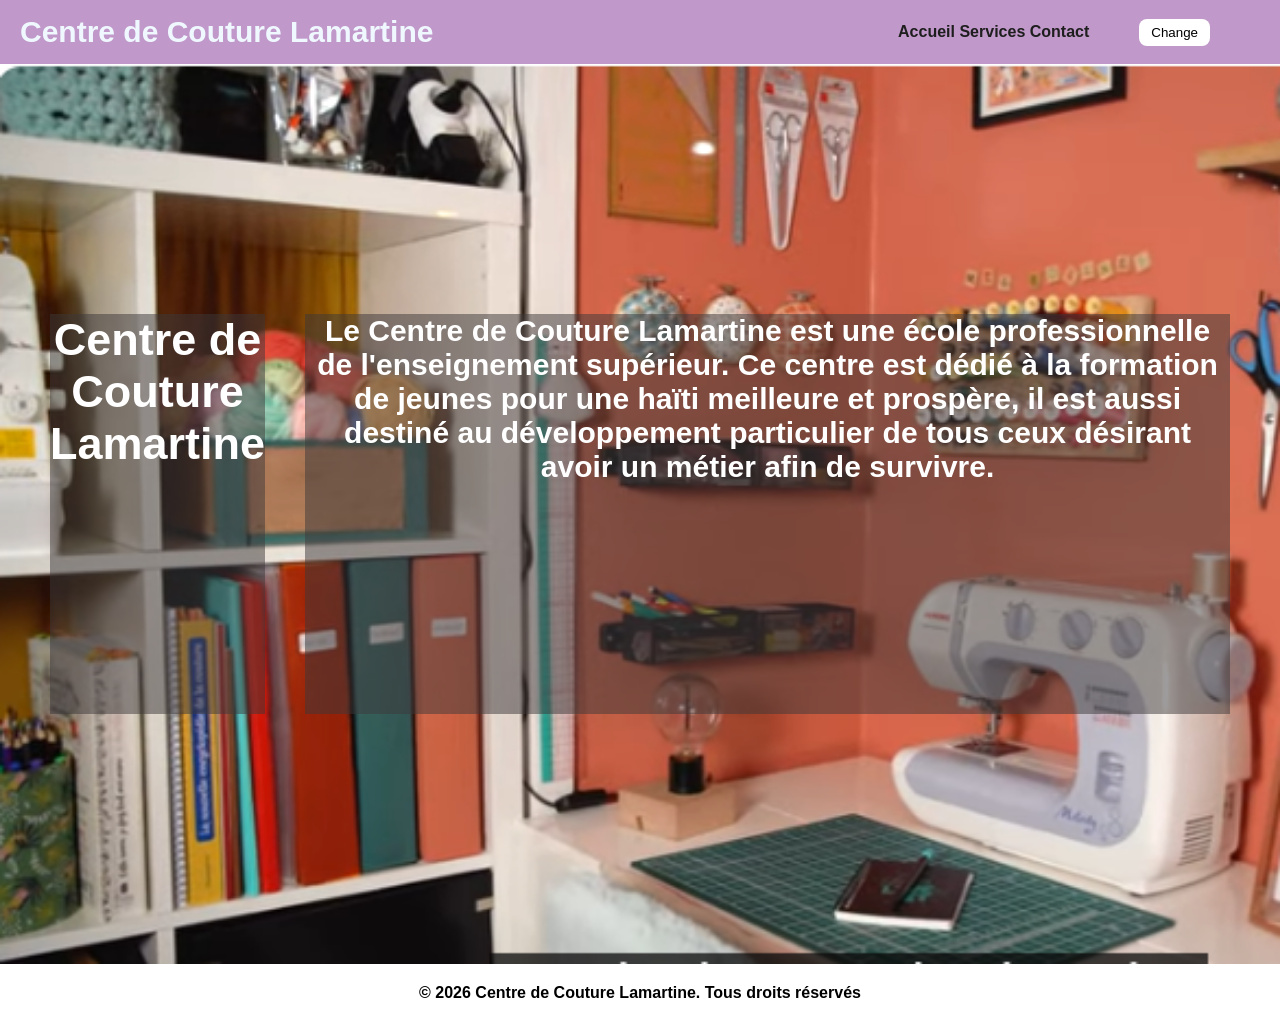
<file: index.html>
<!DOCTYPE html>
<html lang="fr">
 <head>
    <meta charset="UTF-8">
    <meta name="viewport" content="width=device-width, initial-scale=1.0">
    <title>Accueil</title>
    <link rel="stylesheet" href="style.css">
 </head>
 <body>
     <nav>
         <div class="logo">Centre de Couture Lamartine</div>
           
        <!-- grand div des trois elements nav -->
        <div class="nav-droite">
           <div class="Linkmenu" id="Linkmenu">
                <a href="index.html">Accueil</a>
                <a href="info.html">Services</a>
                <a href="about.html">Contact</a>
           </div>
           <button class="theme-btn" id="themeBtn">Change</button>
           <div class="menu-toggle" id="menuToggle">☰</div>
           <div class="fon" id="fon"></div>
        </div>
    </nav>
    
    <!-- Partie Accueil -->
           <section class="Accueil" id="Accueil">

              <h1>Centre de Couture Lamartine</h1><br>
              <p>Le Centre de Couture Lamartine est une école professionnelle de l'enseignement
              supérieur. Ce centre est dédié à la formation de jeunes pour une haïti meilleure
              et prospère, il est aussi destiné au développement particulier de tous ceux désirant
              avoir un métier afin de survivre.</p>

            </section>
   <!-- Patie Services -->
          <!-- <section class="Services" id="Services">
        <h2>Voici Nos Services en Catalogue</h2>
            <div class="Service-box">
            
              <div class="card">
                <img src="ccli4.jpg" alt="">
                <h3>CCL Style Robe Simple</h3>
                <p>Vous pouvez réaliser un style pareil en moins de 6 mois si toutefois vous restez focus</p>
              </div>

              <div class="card">
                <img src="ccli6.jpg" alt="">
                <h3>CCL Style Robe Simple</h3>
                <p>Vous pouvez réaliser un style pareil en moins de 6 mois si toutefois vous restez focus</p>
              </div>

              <div class="card">
                <img src="ccli2.jpg" alt="">
                <h3>CCL Style Robe Simple</h3>
                <p>Vous pouvez réaliser un style pareil en moins de 6 mois si toutefois vous restez focus</p>
              </div>

                <div class="card">
                <img src="ccli6.jpg" alt="">
                <h3>CCL Style Robe Simple</h3>
                <p>Vous pouvez réaliser un style pareil en moins de 6 mois si toutefois vous restez focus</p>
               </div>
            </div>
      </section> -->
      
        <!-- C'est la partie Contact -->
         <!-- <section class="Contact" id="Contact">
           <h2>Contactez-nous</h2><br>
           <p>🏚️ : 57, Rue Lamartine Christ-roi, Port-au-Prince, Haïti</p><br>
           <p>📧: begenithebegin12@gmail.com</p><br>
           <p>☎️:(509)48593681 43062637</p>
         </section> -->
      
       <script src="script.js"></script>
 </body>
         
 <footer>
      <p>&copy; <span id="2026"></span>2026 Centre de Couture Lamartine. Tous droits réservés</p>
 </footer>
</html>
</file>
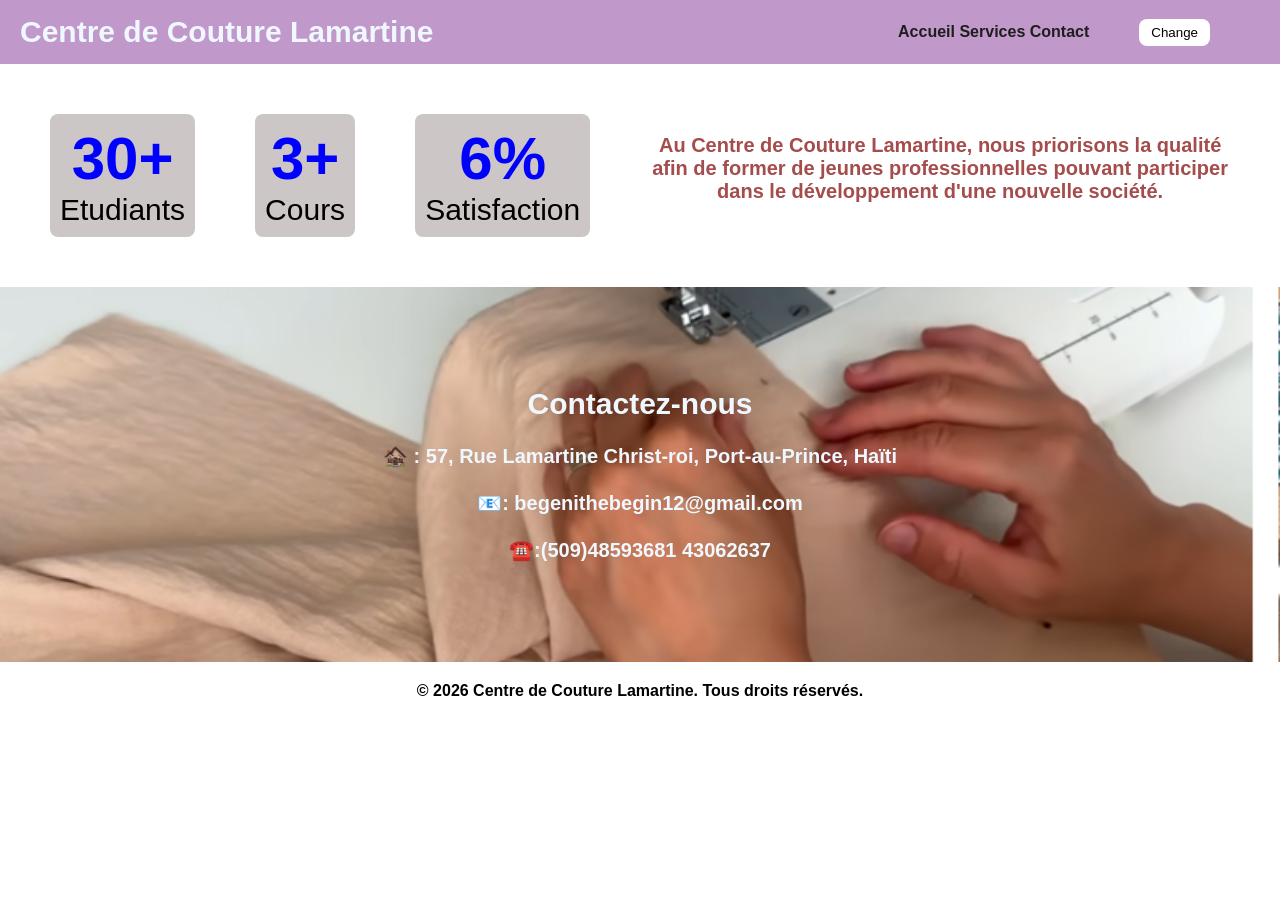
<file: about.html>
<!DOCTYPE html>
<html lang="fr">
<head>
    <meta charset="UTF-8">
    <meta name="viewport" content="width=device-width, initial-scale=1.0">
    <title>Contact</title>
    <link rel="stylesheet" href="style.css">
</head>
<body>
      <nav>
        <div class="logo">Centre de Couture Lamartine</div>
           
        <!-- grand div des trois elements nav -->
        <div class="nav-droite">
           <div class="Linkmenu" id="Linkmenu">
                <a href="index.html">Accueil</a>
                <a href="info.html">Services</a>
                <a href="about.html">Contact</a>
           </div>
           <button class="theme-btn" id="themeBtn">Change</button>
           <div class="menu-toggle" id="menuToggle">☰</div>
           <div class="fon"  id="fon"></div>
        </div>
    </nav>

    
    <!-- partie generalisée -->
           <div class="valeur">

                <div class="box1">
                    <div class="number" id="n1">0</div>
                    <p>Etudiants</p>

                </div>

                 <div class="box1">
                    <div class="number" id="n2">0</div>
                    <p>Cours</p>

                </div>

                 <div class="box1">
                    <div class="number" id="n3">0</div>
                    <p>Satisfaction</p>

                </div>

                <div class="text" id="text">
                    <p>Au Centre de Couture Lamartine, nous priorisons la qualité afin  
                        de former de jeunes professionnelles pouvant participer dans le développement 
                        d'une nouvelle société.  
                    </p>
                </div>
           </div>
       <!-- C'est la partie Contact -->
         <section class="Contact" id="Contact">
           <h2>Contactez-nous</h2><br>
           <p>🏚️ : 57, Rue Lamartine Christ-roi, Port-au-Prince, Haïti</p><br>
           <p>📧: begenithebegin12@gmail.com</p><br>
           <p>☎️:(509)48593681 43062637</p>
         </section>
    <script src="script.js"></script>
</body>
<footer>
  <p>&copy; <span id="2026"></span>2026 Centre de Couture Lamartine. Tous droits réservés.</p>
</footer>
</html>
</file>
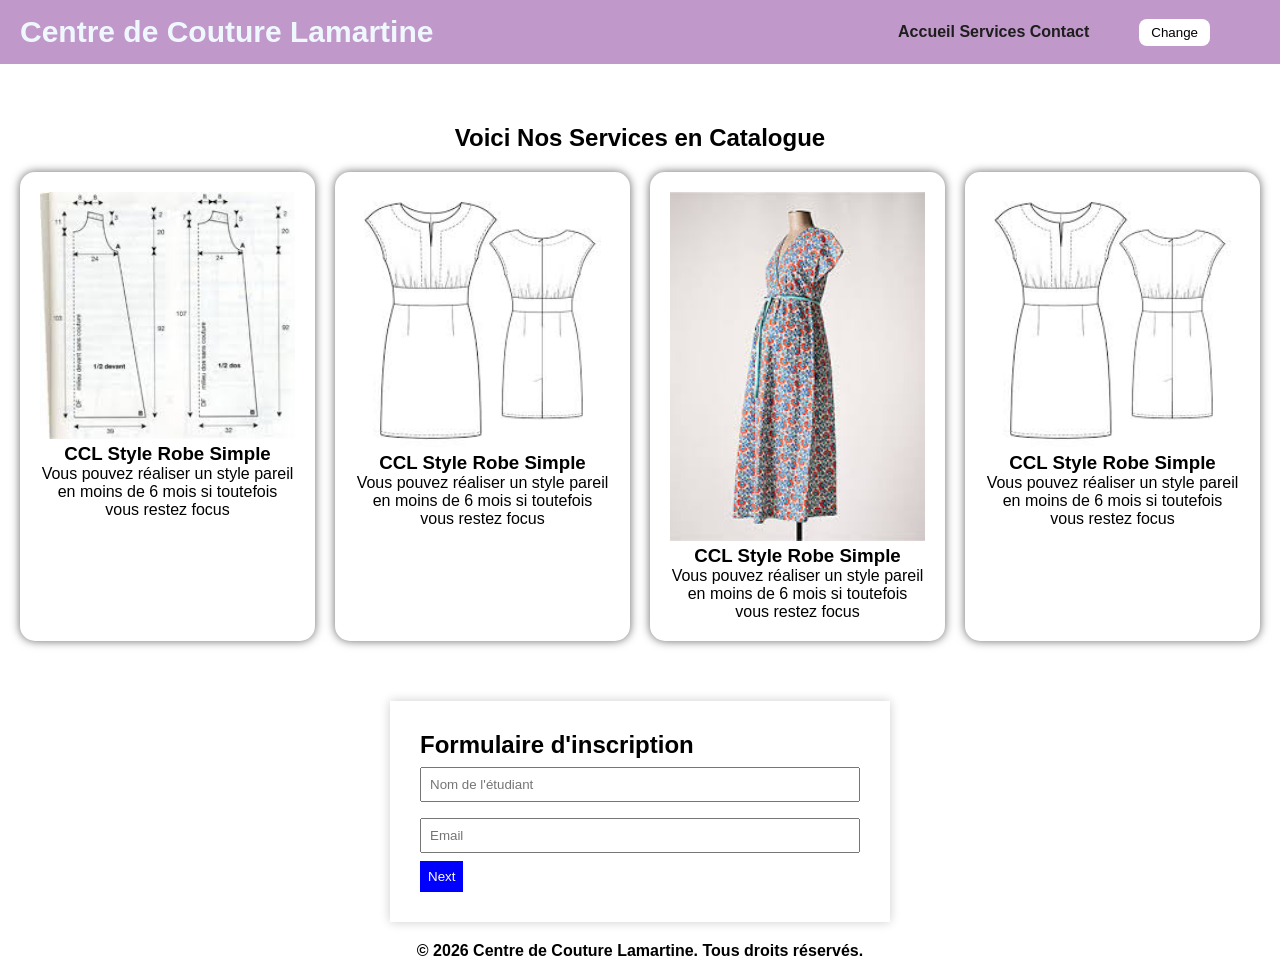
<file: info.html>
<!DOCTYPE html>
<html lang="fr">
<head>
    <meta charset="UTF-8">
    <meta name="viewport" content="width=device-width, initial-scale=1.0">
    <title>Services</title>
    <link rel="stylesheet" href="style.css">
</head>
<body>
     <nav>
        <div class="logo">Centre de Couture Lamartine</div>
           
        <!-- grand div des trois elements nav -->
        <div class="nav-droite">
           <div class="Linkmenu" id="Linkmenu">
                <a href="index.html">Accueil</a>
                <a href="info.html">Services</a>
                <a href="about.html">Contact</a>
           </div>
           <button class="theme-btn" id="themeBtn">Change</button>
           <div class="menu-toggle" id="menuToggle">☰</div>
           <div class="fon"  id="fon"></div>
        </div>
    </nav>
       
        <!-- Patie Services -->
          <section class="Services" id="Services">
        <h2>Voici Nos Services en Catalogue</h2>
            <div class="Service-box">
            
              <div class="card">
                <img src="ccli4.jpg" alt="">
                <h3>CCL Style Robe Simple</h3>
                <p>Vous pouvez réaliser un style pareil en moins de 6 mois si toutefois vous restez focus</p>
              </div>

              <div class="card">
                <img src="ccli6.jpg" alt="">
                <h3>CCL Style Robe Simple</h3>
                <p>Vous pouvez réaliser un style pareil en moins de 6 mois si toutefois vous restez focus</p>
              </div>

              <div class="card">
                <img src="ccli2.jpg" alt="">
                <h3>CCL Style Robe Simple</h3>
                <p>Vous pouvez réaliser un style pareil en moins de 6 mois si toutefois vous restez focus</p>
              </div>

                <div class="card">
                <img src="ccli6.jpg" alt="">
                <h3>CCL Style Robe Simple</h3>
                <p>Vous pouvez réaliser un style pareil en moins de 6 mois si toutefois vous restez focus</p>
               </div>
            </div>
      </section>

          <div class="form-box">
            <h2>Formulaire d'inscription</h2>
            <form onsubmit="return submitform()">
               <div id="step1">
                   <input type="text" id="name" placeholder="Nom de l'étudiant">
                   <input type="email" id="email" placeholder="Email">
                   <p class="error" id="error1"></p>
                   <button type="button" onclick="next()">Next</button>
                </div> 

                <div id="step2">
                   <input type="number" id="number" placeholder="Téléphone">
                   <input type="text" id="adress" placeholder="Adresse">
                   <p class="error" id="error2"></p>
                   <button type="button" onclick="back()">Next</button>
                </div> 

               <div id="step3">
                   <input type="password" id="password" placeholder="Mot de passe">
                   <input type="password" id="confirm" placeholder="Confirmation">
                   <p class="error" id="error3"></p>
                   <button type="button" onclick="back()">Back</button>
                   <button type="submit">Submit</button>
                </div> 

            </form>
                 <p class="success" id="success"></p>
          </div>
      
<script src="script.js"></script>
</body>
<footer>
  <p>&copy; <span id="2026"></span>2026 Centre de Couture Lamartine. Tous droits réservés.</p>
</footer>
</html>
</file>
<file: style.css>
*{
    margin: 0;
    padding: 0;
    box-sizing: border-box;
    font-family: Arial, Helvetica, sans-serif;
}

body{
    background: #ffff;
    color: black;
}

nav{
   background: rgb(192, 152, 202); 
   color: aliceblue;
   display: flex;
   justify-content: space-between;
   align-items: center;
   padding: 15px 20px;
   position: sticky;
   top: 0;
   z-index: 1000;

}

.logo{
    font-size: 30px;
    font-weight: bold;

}
.nav-droite{
    display: flex;
    align-items: center;
    gap: 50px;
}

.Linkmenu a{
text-decoration: none;
color: #1e1e1e;
font-weight: bold;
cursor: pointer;
gap: 20px;


}
.Linkmenu a:hover{
    background: red;
    color: white;

}

.theme-btn{
    background: white;
    color: black;
    border: none;
    padding: 6px 12px;
    border-radius: 8px;

}

.theme-btn:hover{
    background: blue;
}

.menu-toggle{
    display: none;
    font-size: 25px;
    cursor: pointer;
}

.Accueil{
    background-image: url("couture\ ccl.png");
    text-align: center;
    padding: 250px 50px; 
    color: white;
    font-weight: bold;
    font-size: 30px;
    gap: 20px;
    background-size: cover;
    transition: 1s;
    display: flex;
    height: 100vh;
}
.Accueil h1{
    background: rgba(61, 57, 58, 0.5);
}
.Accueil p{
     background: rgba(61, 57, 58, 0.5);
}

.Services{
    padding: 60px 20px;
    text-align: center;
}
.Services h2:hover{
    color: white;
}

.Service-box{
    display: flex;
    justify-items: center;
    /* flex-wrap: wrap; */
    gap: 20px;
    margin-top: 20px;
}

.card{
    background: white;
    padding: 20px;
    border-radius: 15px;
    box-shadow: 0 0 10px rgba(0,0,0,0.6);
}

.card img{
    width: 100%
}

.form-box{
    background: white;
    padding: 30px;
    width: 500px;
    box-shadow: 0 0 10px rgba(0, 0, 0, 0.2);
    margin: auto;

    
    
}
input{
    width: 100%;
    padding: 8px;
    margin: 8px 0;
    
    
}
button{
    padding: 8px;
    background: blue;
    color: white;
    border: none;
    cursor: pointer;
    
}
#step2{
    display: none;
}
#step3{
    display: none;
}
.error{
    color: red;
}
.success{
    color: green;
    text-align: center;
}

.valeur{
    display: flex;
    justify-content: center;
    gap: 60px;
    margin: 50px;
}
.box1{
    background: rgba(197, 188, 188, 0.849);
    padding: 10px;
    width: 180px;
    border-radius: 8px;
    font-size: 30px;
}
.number{
    color: blue;
    font-weight: bold;
    font-size: 60px;
    text-align: center;

}
.text{
    font-size: 20px;
    text-align: center;
    margin-top: 20px;
    color: rgba(0, 0, 0, 0.76);
}
.text p{
    font-size: 20px;
    font-weight: bold;
    color: rgb(165, 76, 76);
}

.Contact{
    padding: 100px 50px;
    text-align: center;
    background: url("couture\ ccl4.png") center/cover;
    font-weight: bold;
    color: aliceblue;
    font-size: 20px;
}


footer{
    text-align: center;
    padding: 20px;
    font-weight: bold;
}
footer p:hover{
    color: white;
}

/* dark mode */
.dark{
    background: #2421216e;
    color: black;
}

.dark nav{
    background: #856a6a71;
    
}

.dark footer{
    background: #524b4bcc;
}

.dark .card{
    background: #8a7b7b79;
}

.menu-toggle.active{
right: 0;
}
.Linkmenu.active{
    display: block;

}
.fon.active{
    display: block;
    flex-direction: column;
}

/* partie responsivite */

@media screen and (max-width:768px){
    .menu-toggle{
        display: block;
        z-index: 2000;
    }

    .Linkmenu{
        display: none;
        flex-direction: column;
        background: rgba(0, 0, 0, 0.5);
        position: fixed;
        top: 100px;
        padding: 60px;
        right: -10px;
        width: 200px;
        height: 100%;
     
    }
    
    .Service-box{
        display: block;
        flex-direction: column;
        z-index: 2000;
    }
    .valeur{
        display: block;
        font-size: 8px;
    }
    .box1{
        display: block;
        gap: 20px;
    }
    .number{
        display: block;
    }
    .text{
        display: block;
        font-size: 10px;
    }
    .Contact{
        display: block;
        font-size: 10px;
        z-index: 2000;
    }
    .Accueil{
        display: block;
        font-size: 10px;
    }
    .form-box{
        display: block;
        font-size: 8px;
        width: 100%;
        margin: auto;
        
    }
    
}
</file>
